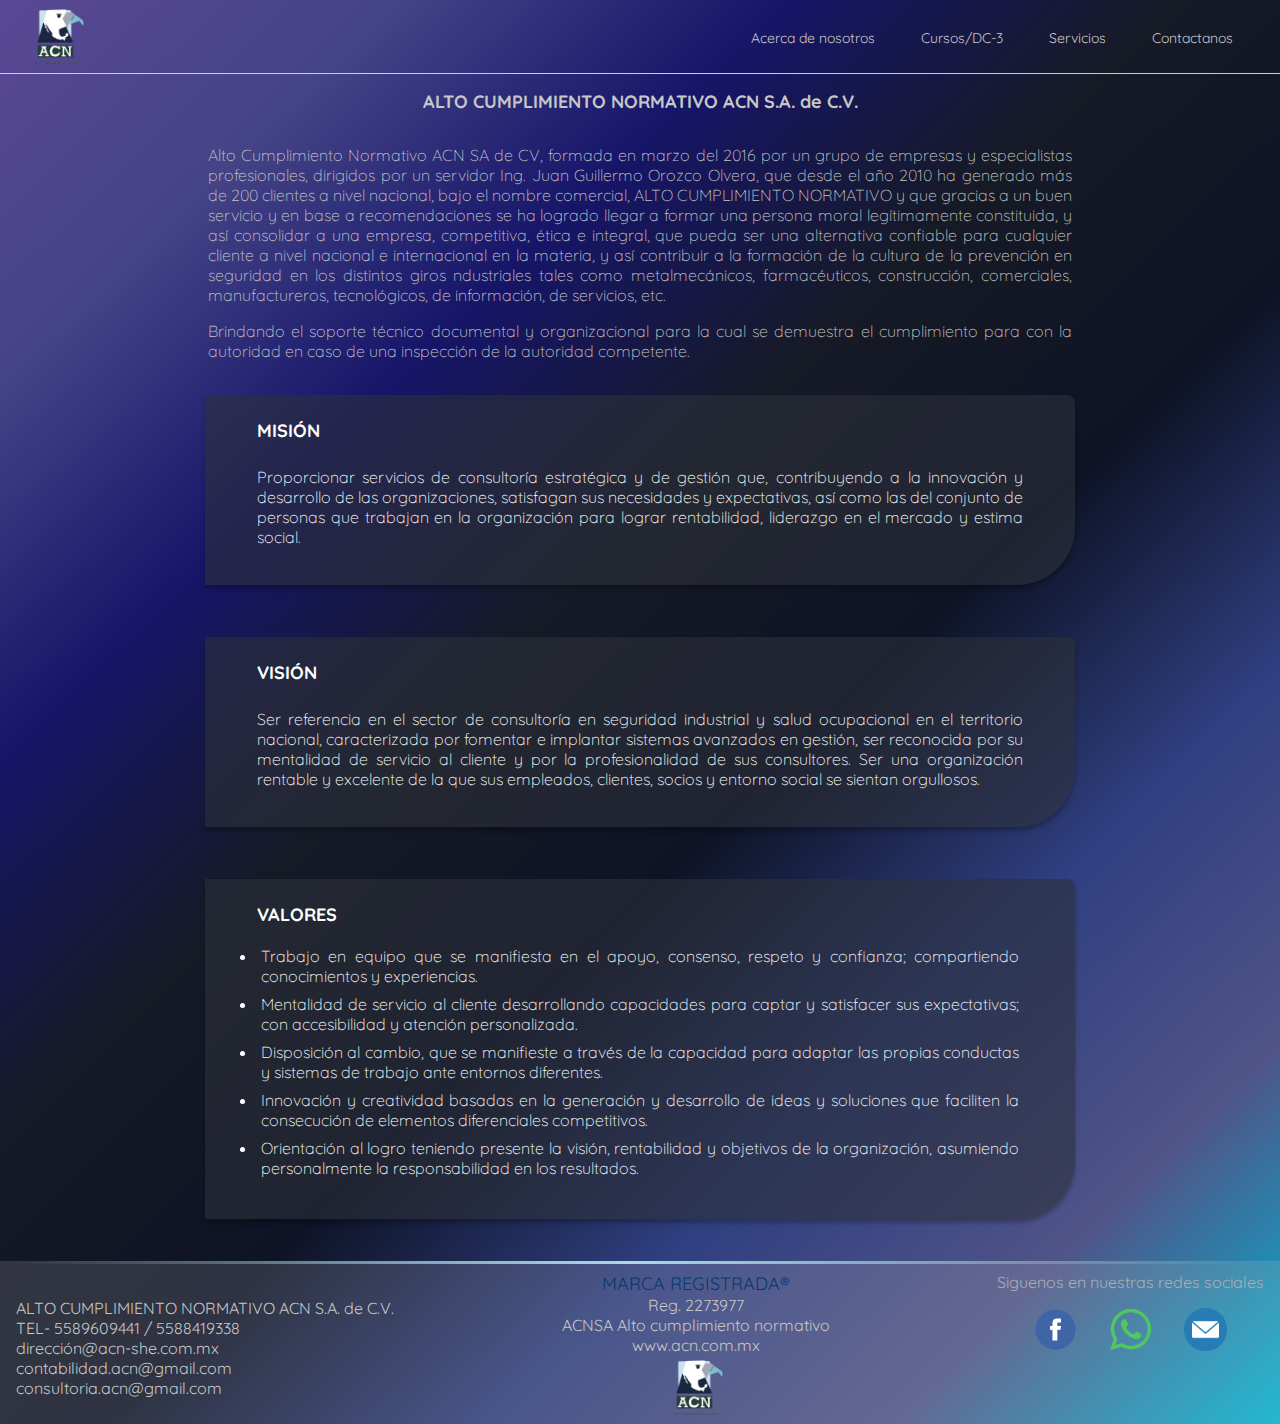
<file: html/acerca_de_nosotros.html>
<!DOCTYPE html>
<html lang="es">
<head>
   <meta charset="UTF-8">
  <meta http-equiv="X-UA-Compatible" content="IE=edge">
  <meta name="viewport" content="width=device-width, initial-scale=1.0">
  <link rel="stylesheet" href="../css/acerca_de_nosotros.css">
  <link rel="preconnect" href="https://fonts.googleapis.com">
  <link rel="preconnect" href="https://fonts.gstatic.com" crossorigin>
  <link href="https://fonts.googleapis.com/css2?family=Quicksand:wght@300;500;700&display=swap" rel="stylesheet">
  <script src="../js/jquery-3.6.0.js"></script>
  <script src="../js/jquery.flexslider.js"></script>
  <script src="../js/main.js"></script>
    <title>Acerca de nosotros</title>
</head>
<body>
    <header>
      <nav>
        <div class="menu-btn">
          <img src="../Iconos/menublanco.png" alt="Menu">
        </div> 
                <a href="./index.html"><img src="../fotos/logoVectorizadoByM3.png" alt="Logo" 
                class="logo"></a>
              <ul class="menu">
                  <li><a href="./acerca_de_nosotros.html" class="menu-i">Acerca de nosotros</a>
                  </li>
                  <li><a href="./cursos.html" class="menu-i">Cursos/DC-3</a>
                  </li>
                  <li><a href="./servicios.html" class="menu-i">Servicios</a>
                  </li>
                  <li><a href="https://wa.me/55305580375" class="menu-i">Contactanos</a>
                  </li>
              </ul>
          <a href="https://wa.me/55305580375"  class="mensaje"><img src="../Iconos/mensaje.png" alt="mensaje"
         ></a>
      </nav>
    </header>

    <section class="main-container">
        <div class="titulo">
            <p>ALTO CUMPLIMIENTO NORMATIVO ACN S.A. de C.V.</p>
        </div>
        <div class="div-parrafo">
            <p>Alto Cumplimiento Normativo ACN SA de CV, formada en marzo del 2016 por un grupo de empresas 
                y especialistas profesionales, dirigidos por un servidor Ing. Juan Guillermo Orozco Olvera, 
                que desde el año 2010 ha generado más de 200 clientes a nivel nacional, bajo el nombre
                comercial, ALTO CUMPLIMIENTO NORMATIVO y que gracias a un buen servicio y en base a 
                recomendaciones se ha logrado llegar a formar una persona moral legítimamente constituida, 
                y así consolidar a una empresa, competitiva, ética e integral, que pueda ser una alternativa 
                confiable para cualquier cliente a nivel nacional e internacional en la materia, y así 
                contribuir a la formación de la cultura de la prevención en seguridad en los distintos giros 
                ndustriales tales como metalmecánicos, farmacéuticos, construcción, comerciales, 
                manufactureros, tecnológicos, de información, de servicios, etc.</p>
            <p> 
                Brindando el soporte técnico documental y organizacional para la cual se demuestra 
                el cumplimiento para con la autoridad en caso de una inspección de la autoridad competente.
            </p>   
        </div>
    </section>

    <article class="cards-main-container">
        <div class="cards-conteiner">
            <div class="cards">
              <p>MISIÓN</p>
              <p>
                Proporcionar servicios de consultoría estratégica y de gestión que, contribuyendo a 
                la innovación y desarrollo de las organizaciones, satisfagan sus necesidades y expectativas, 
                así como las del conjunto de personas que trabajan en la organización para lograr 
                rentabilidad, liderazgo en el mercado y estima social.
              </p>
            </div>
        </div>
        <div class="cards-conteiner">
            <div class="cards">
              <p>VISIÓN</p>
              <p>
                Ser referencia en el sector de consultoría en seguridad industrial y salud ocupacional 
                en el territorio nacional, caracterizada por fomentar e implantar sistemas avanzados en 
                gestión, ser reconocida por su mentalidad de servicio al cliente y por la profesionalidad 
                de sus consultores.
                Ser una organización rentable y excelente de la que sus empleados, clientes, socios y 
                entorno social se sientan orgullosos.
              </p>
            </div>
        </div>
        <div class="cards-conteiner">
            <div class="cards">
              <p>VALORES</p>
              <ul>
                    <li>Trabajo en equipo que se manifiesta en el apoyo, consenso, respeto y confianza; 
                      compartiendo conocimientos y experiencias.
                    </li>
                    <li>Mentalidad de servicio al cliente desarrollando capacidades para captar y satisfacer 
                      sus expectativas; con accesibilidad y atención personalizada.
                    </li>
                    <li>Disposición al cambio, que se manifieste a través de la capacidad 
                      para adaptar las propias conductas y sistemas de trabajo ante entornos diferentes.
                    </li>
                    <li>Innovación y creatividad basadas en la generación y desarrollo de ideas y soluciones 
                        que faciliten la consecución de elementos diferenciales competitivos.
                    </li>
                    <li>
                        Orientación al logro teniendo presente la visión, rentabilidad y objetivos de 
                        la organización, asumiendo personalmente la responsabilidad en los resultados.
                    </li>  
              </ul>
            </div>
        </div>
      </article>
      
      <footer class="footer-container">
        <div class="footer-info">
          <p>ALTO CUMPLIMIENTO NORMATIVO ACN S.A. de C.V. </p>
          <p>TEL- 5589609441 / 5588419338</p>
          <p>dirección@acn-she.com.mx</p> 
          <p>contabilidad.acn@gmail.com</p>
          <p>consultoria.acn@gmail.com</p>
         
        </div>
        <div class="footer-marca">
          <p class="marca">MARCA REGISTRADA®</p>
          <p>Reg. 2273977</p>
          <p>ACNSA Alto cumplimiento normativo</p>  
          <p>www.acn.com.mx</p>  
  
          <img src="../fotos/logoVectorizadoByM3.png" alt="">
        </div>
        <div class="footer-redes">
          <p>Siguenos en nuestras redes sociales</p>
          <div class="imagenes">
            <div class="image1">  
              <a href="https://www.facebook.com/altocumplimientonormativo/">
                <img  src="../Iconos/icono-facebook.png" alt="Facebook"></a>
            </div>
            <div class="image2">
            <a href="https://wa.me/55305580375"><img src="../fotos/whatsapp.png" alt="whatsapp"></a>
            </div>
            <div class="image3">
            <a href="https://www.google.com/gmail/"><img src="../Iconos/icono-correo.png" alt="Correo"></a>
            </div>
          </div>
        </div>
      </footer>
      <script src="../js/menu.js" defer></script>
</body>
</html>
</file>
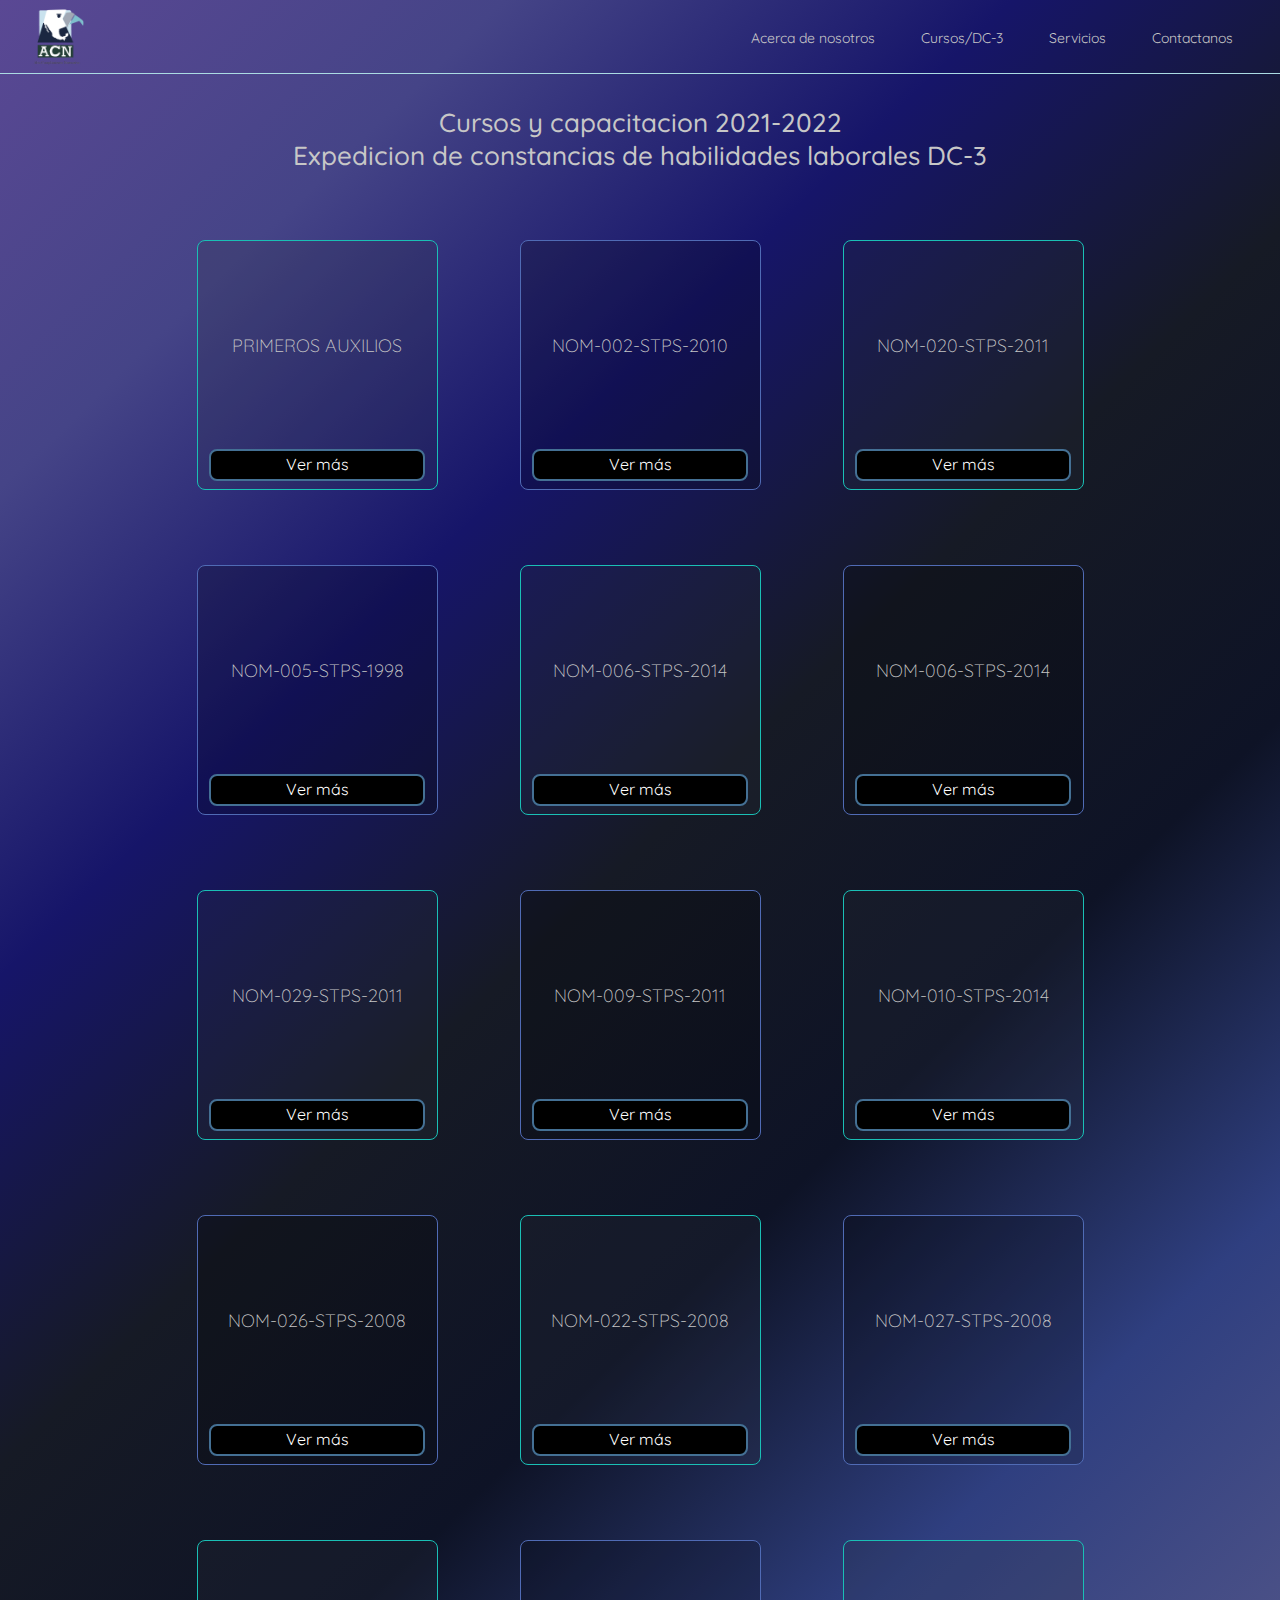
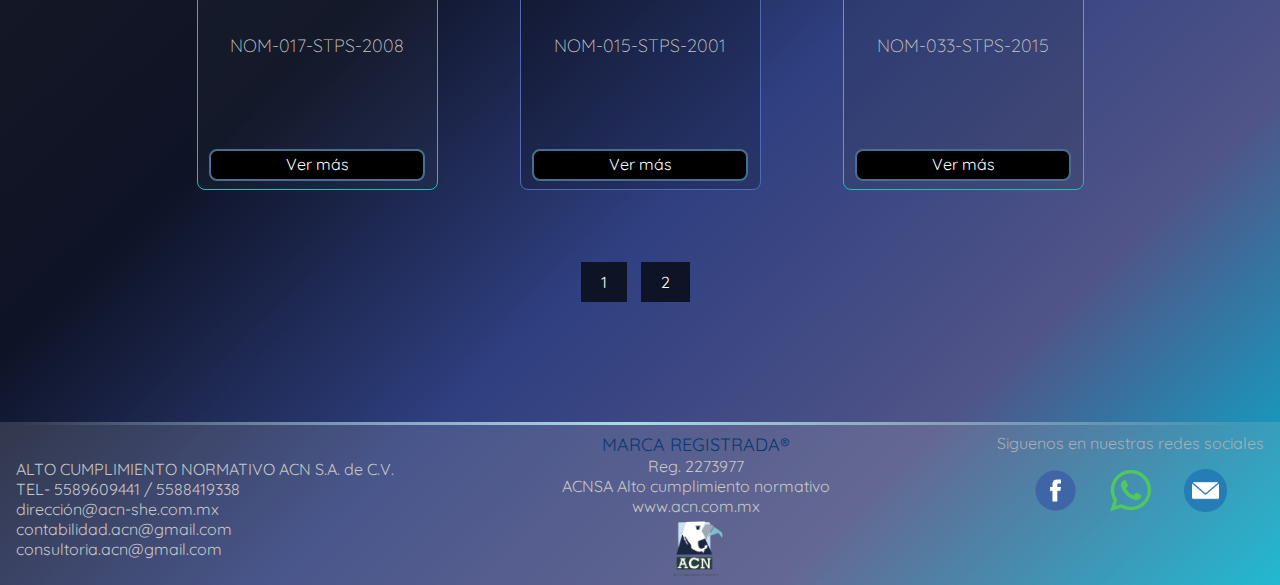
<file: html/cursos.html>
<!DOCTYPE html>
<html lang="es">
<head>
  <meta charset="UTF-8">
  <meta http-equiv="X-UA-Compatible" content="IE=edge">
  <meta name="viewport" content="width=device-width, initial-scale=1.0">
  <link rel="stylesheet" href="../css/cursos.css">
  <link rel="preconnect" href="https://fonts.googleapis.com">
  <link rel="preconnect" href="https://fonts.gstatic.com" crossorigin>
  <link href="https://fonts.googleapis.com/css2?family=Quicksand:wght@300;500;700&display=swap" rel="stylesheet">
  <script src="../js/jquery-3.6.0.js"></script>
  <script src="../js/jquery.flexslider.js"></script>
  <script src="../js/main.js"></script>
    <title>Cursos/DC-3</title>
</head>
<body>
    <header id="back1">
        <nav>
            <div class="menu-btn">
              <img src="../Iconos/menublanco.png" alt="Menu">
            </div> 
                    <a href="./index.html"><img src="../fotos/logoVectorizadoByM3.png" alt="Logo" 
                    class="logo"></a>
                  <ul class="menu">
                      <li><a href="./acerca_de_nosotros.html" class="menu-i">Acerca de nosotros</a>
                      </li>
                      <li><a href="./cursos.html" class="menu-i">Cursos/DC-3</a>
                      </li>
                      <li><a href="./servicios.html" class="menu-i">Servicios</a>
                      </li>
                      <li><a href="https://wa.me/55305580375" class="menu-i">Contactanos</a>
                      </li>
                  </ul>
              <a href="https://wa.me/55305580375"  class="mensaje"><img src="../Iconos/mensaje.png" alt="mensaje"
             ></a>
          </nav>
    </header>

    <section class="main-container">
        <div class="titulo">
            <p>Cursos y capacitacion 2021-2022</p>
            <p>Expedicion de constancias de habilidades laborales DC-3</p></p>
        </div>
    </section>

    <article class="cards-main-container">
        <div class="cards-conteiner">          
            <div class="cards">
                <div class="titulo-curso">
                <p>PRIMEROS AUXILIOS</p>
                </div>
                <div  class="button-container">
                <a href="#modal1" class="boton-primario">Ver más</a>
                </div>
            </div>

            <div class="cards">
                <div class="titulo-curso">
                <p>NOM-002-STPS-2010</p>
                </div>
                <div  class="button-container">
                <a href="#modal2" class="boton-primario">Ver más</a>
                </div>
            </div>

            <div class="cards">
                <div class="titulo-curso">
                <p>NOM-020-STPS-2011</p>
                </div>
                <div  class="button-container">
                <a href="#modal3" class="boton-primario">Ver más</a>
                </div>
            </div>

            <div class="cards">
                <div class="titulo-curso">
                <p>NOM-005-STPS-1998</p>
                </div>
                <div  class="button-container">
                <a href="#modal4" class="boton-primario">Ver más</a>
                </div>
            </div>

            <div class="cards">
                <div class="titulo-curso">
                <p>NOM-006-STPS-2014</p>
                </div>
                <div  class="button-container">
                <a href="#modal5" class="boton-primario">Ver más</a>
                </div>
            </div>

            <div class="cards">
                <div class="titulo-curso">
                <p>NOM-006-STPS-2014</p>
                </div>
                <div  class="button-container">
                <a href="#modal6" class="boton-primario">Ver más</a>
                </div>
            </div>

            <div class="cards">
                <div class="titulo-curso">
                <p>NOM-029-STPS-2011</p>
                </div>
                <div  class="button-container">
                <a href="#modal7" class="boton-primario">Ver más</a>
                </div>
            </div>

            <div class="cards">
                <div class="titulo-curso">
                <p>NOM-009-STPS-2011</p>
                </div>
                <div  class="button-container">
                <a href="#modal8" class="boton-primario">Ver más</a>
                </div>
            </div>

            <div class="cards">
                <div class="titulo-curso">
                <p>NOM-010-STPS-2014</p>
                </div>
                <div  class="button-container">
                <a href="#modal9" class="boton-primario">Ver más</a>
                </div>
            </div>

            <div class="cards">
                <div class="titulo-curso">
                <p>NOM-026-STPS-2008</p>
                </div>
                <div  class="button-container">
                <a href="#modal10" class="boton-primario">Ver más</a>
                </div>
            </div>

            <div class="cards">
                <div class="titulo-curso">
                <p>NOM-022-STPS-2008</p>
                </div>
                <div  class="button-container">
                <a href="#modal11" class="boton-primario">Ver más</a>
                </div>
            </div>

            <div class="cards">
                <div class="titulo-curso">
                <p>NOM-027-STPS-2008</p>
                </div>
                <div  class="button-container">
                <a href="#modal12" class="boton-primario">Ver más</a>
                </div>
            </div>

            <div class="cards">
                <div class="titulo-curso">
                <p>NOM-017-STPS-2008</p>
                </div>
                <div  class="button-container">
                <a href="#modal13" class="boton-primario">Ver más</a>
                </div>
            </div>

            <div class="cards">
                <div class="titulo-curso">
                <p>NOM-015-STPS-2001</p>
                </div>
                <div  class="button-container">
                <a href="#modal14" class="boton-primario">Ver más</a>
                </div>
            </div>

            <div class="cards">
                <div class="titulo-curso">
                <p>NOM-033-STPS-2015</p>
                </div>
                <div  class="button-container">
                <a href="#modal15" class="boton-primario">Ver más</a>
                </div>
            </div>

    </article>

    <section id="modal1" class="modal"> 
        <div class="modal_container">
            <h1 class="titulo-modal">PRIMEROS AUXILIOS</h1>
            <p class="parrafo">Curso de capacitación teórico prácticas, el personal aprenderá a tomar signos vitales, hacer evaluación de lesionados, hemorragias, heridas, esguinces, fracturas, luxaciones, quemaduras, así como el tipo de acciones y vendajes a utilizar en cada caso, se realizan ejercicios con maniquí de RCP.</p>
            <a href="#header" class="modal_close">¡Entendido!</a>
        </div>
    </section>

    <section id="modal2" class="modal"> 
        <div class="modal_container">
            <h1 class="titulo-modal">NOM-002-STPS-2010</h1>
            <p class="parrafo">Condiciones de seguridad - Prevención y protección contra incendios en los centros de trabajo. USO Y MANEJO DE EXTINTORES E HIDRANTES, EQUIPO DE BOMBERO ETC.)</p>
            <a href="#header" class="modal_close">¡Entendido!</a>
        </div>
    </section>

    <section id="modal3" class="modal"> 
        <div class="modal_container">
            <h1 class="titulo-modal">NOM-020-STPS-2011</h1>
            <p class="parrafo">Recipientes sujetos a presión, recipientes criogénicos y generadores de vapor o calderas.</p>
            <a href="#header" class="modal_close">¡Entendido!</a>
        </div>
    </section>

    <section id="modal4" class="modal"> 
        <div class="modal_container">
            <h1 class="titulo-modal">NOM-005-STPS-1998</h1>
            <p class="parrafo">Condiciones de Seguridad en el centro de trabajo para el manejo, transporte y almacenamiento de sustancias químicas peligrosas.</p>
            <a href="#header" class="modal_close">¡Entendido!</a>
        </div>
    </section>

    <section id="modal5" class="modal"> 
        <div class="modal_container">
            <h1 class="titulo-modal">NOM-006-STPS-2014</h1>
            <p class="parrafo">Condiciones de seguridad en manejo y almacenamiento de materiales. </p>
            <p>MANEJO MANUAL DE CARGAS</p>
            <a href="#header" class="modal_close">¡Entendido!</a>
        </div>
    </section>

    <section id="modal6" class="modal"> 
        <div class="modal_container">
            <h1 class="titulo-modal">NOM-006-STPS-2014</h1>
            <p class="parrafo">Condiciones de seguridad en el almacenamiento de materiales CONDICIONES DE SEGURIDAD EN EL MANEJO DE MONTACARGAS.</p>
            <a href="#header" class="modal_close">¡Entendido!</a>
        </div>
    </section>

    <section id="modal7" class="modal"> 
        <div class="modal_container">
            <h1 class="titulo-modal">NOM-029-STPS-2011</h1>
            <p class="parrafo">Mantenimiento de las instalaciones Eléctricas del centro de trabajo. </p>
            <a href="#header" class="modal_close">¡Entendido!</a>
        </div>
    </section>

    <section id="modal8" class="modal"> 
        <div class="modal_container">
            <h1 class="titulo-modal">NOM-009-STPS-2011</h1>
            <p class="parrafo">Condiciones de seguridad para trabajos en alturas.</p>
            <a href="#header" class="modal_close">¡Entendido!</a>
        </div>
    </section>

    <section id="modal9" class="modal"> 
        <div class="modal_container">
            <h1 class="titulo-modal">NOM-010-STPS-2014</h1>
            <p class="parrafo">Agentes químicos contaminantes del ambiente laboral, RECONOCIMIENTO EVALUACION Y CONTROL</p>
            <a href="#header" class="modal_close">¡Entendido!</a>
        </div>
    </section>

    <section id="modal10" class="modal"> 
        <div class="modal_container">
            <h1 class="titulo-modal">NOM-026-STPS-2008</h1>
            <p class="parrafo">Colores y Señales de Seguridad e Higiene, e Identificación de Riesgos por Fluidos Conducidos en Tuberías.</p>
            <a href="#header" class="modal_close">¡Entendido!</a>
        </div>
    </section>

    <section id="modal11" class="modal"> 
        <div class="modal_container">
            <h1 class="titulo-modal">NOM-022-STPS-2008</h1>
            <p class="parrafo">Electricidad estática – Condiciones de seguridad.</p>
            <a href="#header" class="modal_close">¡Entendido!</a>
        </div>
    </section>

    <section id="modal12" class="modal"> 
        <div class="modal_container">
            <h1 class="titulo-modal">NOM-027-STPS-2008</h1>
            <p class="parrafo">Condiciones de Seguridad en Trabajos de Corte y Soldadura.</p>
            <a href="#header" class="modal_close">¡Entendido!</a>
        </div>
    </section>

    <section id="modal13" class="modal"> 
        <div class="modal_container">
            <h1 class="titulo-modal">NOM-017-STPS-2008</h1>
            <p class="parrafo">Equipo de protección personal - Selección, uso y manejo en los centros de trabajo.</p>
            <a href="#header" class="modal_close">¡Entendido!</a>
        </div>
    </section>

    <section id="modal14" class="modal"> 
        <div class="modal_container">
            <h1 class="titulo-modal">NOM-015-STPS-2001</h1>
            <p class="parrafo">Condiciones térmicas elevadas o abatidas - Condiciones de seguridad e higiene.</p>
            <a href="#header" class="modal_close">¡Entendido!</a>
        </div>
    </section>

    <section id="modal15" class="modal"> 
        <div class="modal_container">
            <h1 class="titulo-modal">NOM-033-STPS-2015</h1>
            <p class="parrafo">Condiciones de seguridad – Espacios Confinados.</p>
            <a href="#header" class="modal_close">¡Entendido!</a>
        </div>
    </section>
    <section class="paginas">
        <ul>
            <li><a href="./cursos.html">1</a></li>
            <li><a href="./cursospag2.html">2</a></li>
        </ul>
    </section>

    <footer class="footer-container">
        <div class="footer-info">
          <p>ALTO CUMPLIMIENTO NORMATIVO ACN S.A. de C.V. </p>
          <p>TEL- 5589609441 / 5588419338</p>
          <p>dirección@acn-she.com.mx</p> 
          <p>contabilidad.acn@gmail.com</p>
          <p>consultoria.acn@gmail.com</p>
         
        </div>
        <div class="footer-marca">
          <p class="marca">MARCA REGISTRADA®</p>
          <p>Reg. 2273977</p>
          <p>ACNSA Alto cumplimiento normativo</p>  
          <p>www.acn.com.mx</p>  
  
          <img src="../fotos/logoVectorizadoByM3.png" alt="">
        </div>
        <div class="footer-redes">
            <p>Siguenos en nuestras redes sociales</p>
            <div class="imagenes">
              <div class="image1">  
                <a href="https://www.facebook.com/altocumplimientonormativo/">
                  <img  src="../Iconos/icono-facebook.png" alt="Facebook"></a>
              </div>
              <div class="image2">
              <a href="https://wa.me/55305580375"><img src="../fotos/whatsapp.png" alt="whatsapp"></a>
              </div>
              <div class="image3">
              <a href="https://www.google.com/gmail/"><img src="../Iconos/icono-correo.png" alt="Correo"></a>
              </div>
            </div>
          </div>
      </footer>
      <script src="../js/menu.js" defer></script>
</body>
</html>
</file>
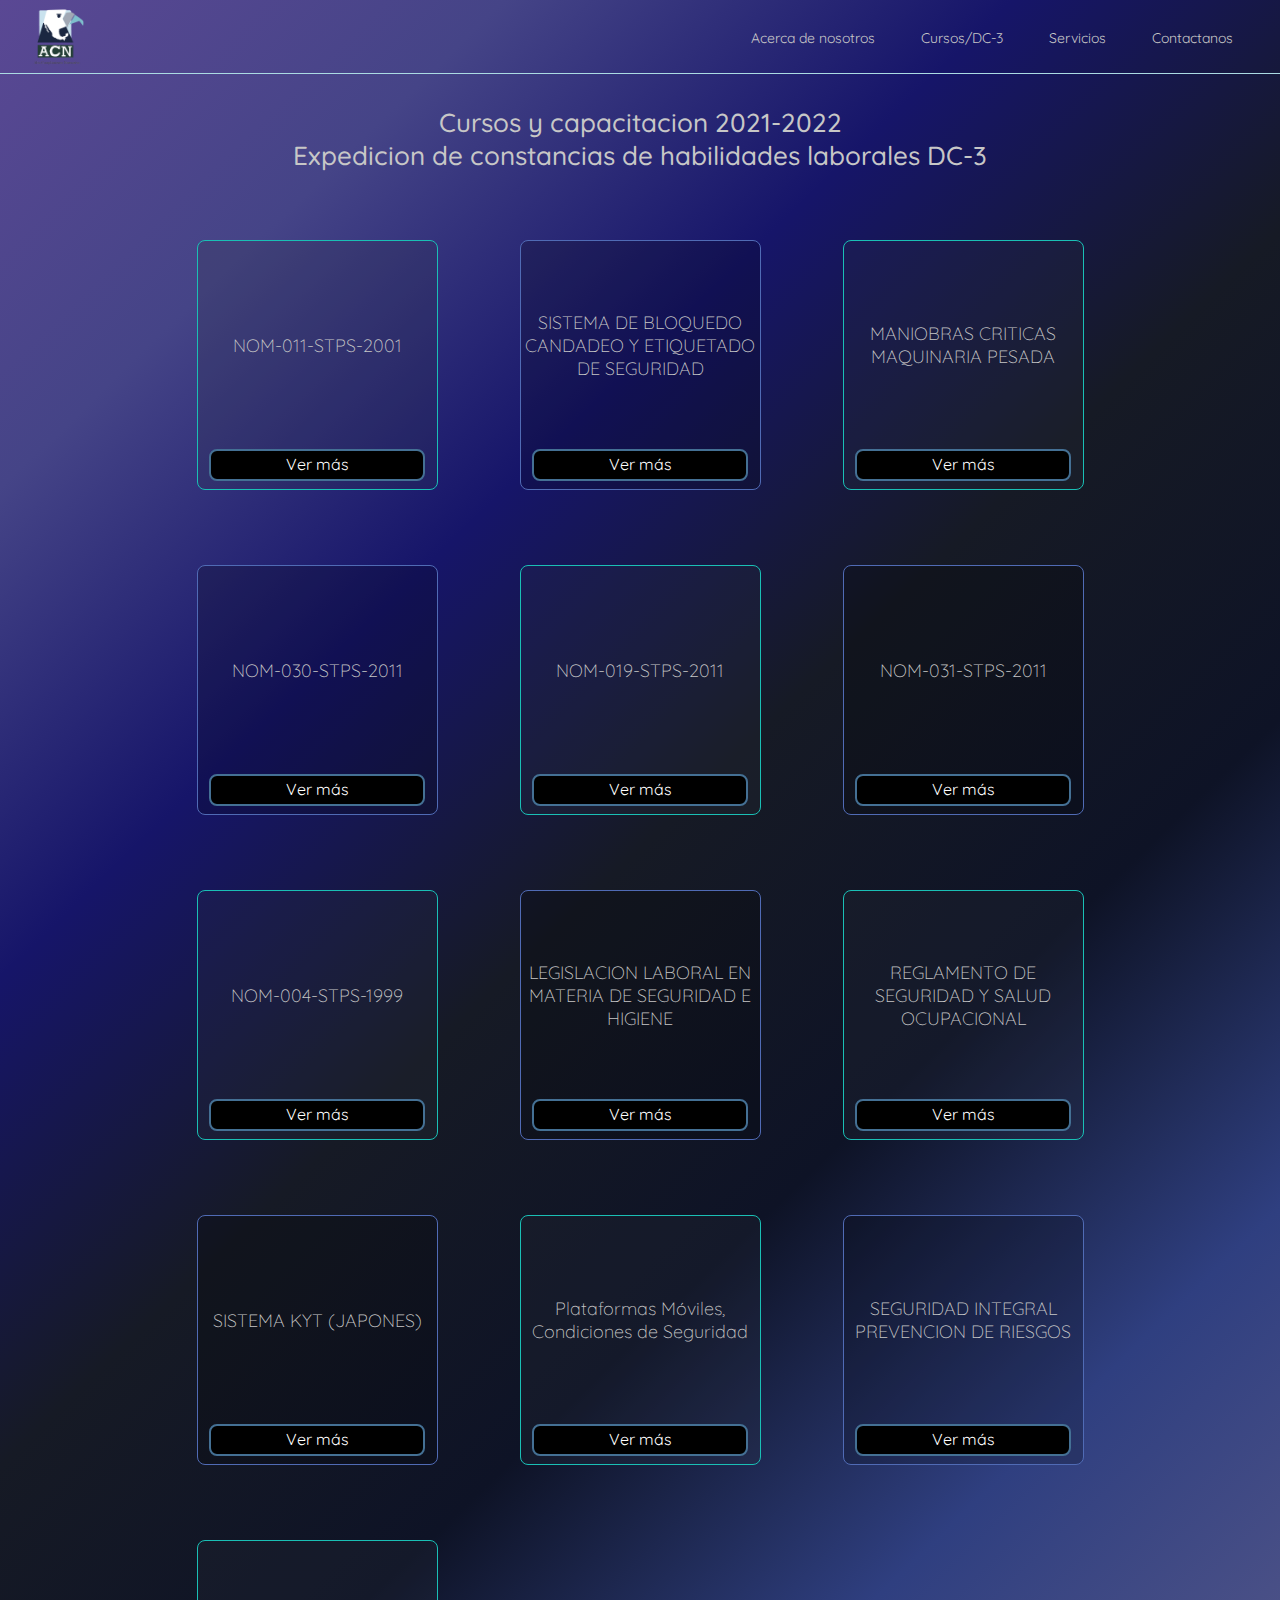
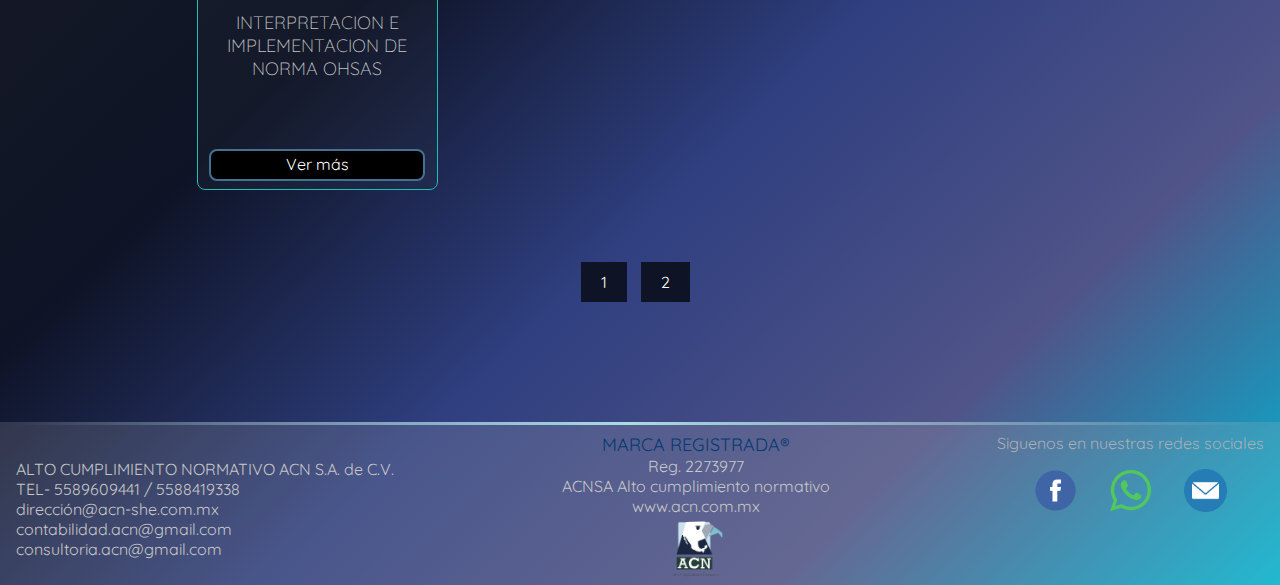
<file: html/cursospag2.html>
<!DOCTYPE html>
<html lang="en">
<head>
      <meta charset="UTF-8">
  <meta http-equiv="X-UA-Compatible" content="IE=edge">
  <meta name="viewport" content="width=device-width, initial-scale=1.0">
  <link rel="stylesheet" href="../css/cursos.css">
  <link rel="preconnect" href="https://fonts.googleapis.com">
  <link rel="preconnect" href="https://fonts.gstatic.com" crossorigin>
  <link href="https://fonts.googleapis.com/css2?family=Quicksand:wght@300;500;700&display=swap" rel="stylesheet">
  <script src="../js/jquery-3.6.0.js"></script>
  <script src="../js/jquery.flexslider.js"></script>
  <script src="../js/main.js"></script>
    <title>Cursos/DC-3</title>
</head>
<body>
    <header id="back1">
        <nav>
            <div class="menu-btn">
              <img src="../Iconos/menublanco.png" alt="Menu">
            </div> 
                    <a href="./index.html"><img src="../fotos/logoVectorizadoByM3.png" alt="Logo" 
                    class="logo"></a>
                  <ul class="menu">
                      <li><a href="./acerca_de_nosotros.html" class="menu-i">Acerca de nosotros</a>
                      </li>
                      <li><a href="./cursos.html" class="menu-i">Cursos/DC-3</a>
                      </li>
                      <li><a href="./servicios.html" class="menu-i">Servicios</a>
                      </li>
                      <li><a href="https://wa.me/55305580375" class="menu-i">Contactanos</a>
                      </li>
                  </ul>
              <a href="https://wa.me/55305580375"  class="mensaje"><img src="../Iconos/mensaje.png" alt="mensaje"
             ></a>
          </nav>
    </header>

    <section class="main-container">
        <div class="titulo">
            <p>Cursos y capacitacion 2021-2022</p>
            <p>Expedicion de constancias de habilidades laborales DC-3</p></p>
        </div>
    </section>

    <article class="cards-main-container">
        <div class="cards-conteiner">
            <div class="cards">
                <div class="titulo-curso">
                <p>NOM-011-STPS-2001</p>
                </div>
                <div  class="button-container">
                <a href="#modal16" class="boton-primario">Ver más</a>
                </div>
            </div>

            <div class="cards">
                <div class="titulo-curso">
                <p>SISTEMA DE BLOQUEDO CANDADEO Y ETIQUETADO DE SEGURIDAD</p>
                </div>
                <div  class="button-container">
                <a href="#modal17" class="boton-primario">Ver más</a>
                </div>
            </div>

            <div class="cards">
                <div class="titulo-curso">
                <p>MANIOBRAS CRITICAS MAQUINARIA PESADA</p>
                </div>
                <div  class="button-container">
                <a href="#modal18" class="boton-primario">Ver más</a>
                </div>
            </div>

            <div class="cards">
                <div class="titulo-curso">
                <p>NOM-030-STPS-2011</p>
                </div>
                <div  class="button-container">
                <a href="#modal19" class="boton-primario">Ver más</a>
                </div>
            </div>

            <div class="cards">
                <div class="titulo-curso">
                <p>NOM-019-STPS-2011</p>
                </div>
                <div  class="button-container">
                <a href="#modal20" class="boton-primario">Ver más</a>
                </div>
            </div>

            <div class="cards">
                <div class="titulo-curso">
                <p>NOM-031-STPS-2011</p>
                </div>
                <div  class="button-container">
                <a href="#modal21" class="boton-primario">Ver más</a>
                </div>
            </div>

            <div class="cards">
                <div class="titulo-curso">
                <p>NOM-004-STPS-1999</p>
                </div>
                <div  class="button-container">
                <a href="#modal22" class="boton-primario">Ver más</a>
                </div>
            </div>

            <div class="cards">
                <div class="titulo-curso">
                <p>LEGISLACION LABORAL EN MATERIA DE SEGURIDAD E HIGIENE</p>
                </div>
                <div  class="button-container">
                <a href="#modal23" class="boton-primario">Ver más</a>
                </div>
            </div>

            <div class="cards">
                <div class="titulo-curso">
                <p>REGLAMENTO DE SEGURIDAD Y SALUD OCUPACIONAL</p>
                </div>
                <div  class="button-container">
                <a href="#modal24" class="boton-primario">Ver más</a>
                </div>
            </div>

            <div class="cards">
                <div class="titulo-curso">
                <p>SISTEMA KYT (JAPONES)</p>
                </div>
                <div  class="button-container">
                <a href="#modal25" class="boton-primario">Ver más</a>
                </div>
            </div>

            <div class="cards">
                <div class="titulo-curso">
                <p>Plataformas Móviles, Condiciones de Seguridad</p>
                </div>
                <div  class="button-container">
                <a href="#modal26" class="boton-primario">Ver más</a>
                </div>
            </div>

            <div class="cards">
                <div class="titulo-curso">
                <p>SEGURIDAD INTEGRAL PREVENCION DE RIESGOS</p>
                </div>
                <div  class="button-container">
                <a href="#modal27" class="boton-primario">Ver más</a>
                </div>
            </div>

            <div class="cards">
                <div class="titulo-curso">
                <p>INTERPRETACION E IMPLEMENTACION DE NORMA OHSAS</p>
                </div>
                <div  class="button-container">
                <a href="#modal28" class="boton-primario">Ver más</a>
                </div>
            </div>

    </article>
    
    <section id="modal16" class="modal"> 
        <div class="modal_container">
            <h1 class="titulo-modal">NOM-011-STPS-2001</h1>
            <p class="parrafo">Condiciones de seguridad e higiene en los centros de trabajo donde se genere ruido.</p>
            <a href="#header" class="modal_close">¡Entendido!</a>
        </div>
    </section>

    <section id="modal17" class="modal"> 
        <div class="modal_container">
            <h1 class="titulo-modal">SISTEMA DE BLOQUEDO CANDADEO Y ETIQUETADO DE SEGURIDAD</h1>
            <p class="parrafo">(LO-TO) LOG OUT- TAG OUT.
            </p>
            <a href="#header" class="modal_close">¡Entendido!</a>
        </div>
    </section>

    <section id="modal18" class="modal"> 
        <div class="modal_container">
            <h1 class="titulo-modal">MANIOBRAS CRITICAS MAQUINARIA PESADA</h1>
            <p class="parrafo">(Especifica por equipo - RETROEXCAVADORA-GRUAS- CARGADOR FRONTAL-MOTOCONFORMADORA-TRACK DRILL-POT CARRIER VIBROCOMPACTADOR, (El curso se desarrolla en base al tipo de maquinaria específica del cliente, se elabora un temario y procedimientos de seguridad para la práctica.)</p>
            <a href="#header" class="modal_close">¡Entendido!</a>
        </div>
    </section>

    <section id="modal19" class="modal"> 
        <div class="modal_container">
            <h1 class="titulo-modal">NOM-030-STPS-2011</h1>
            <p class="parrafo">Construcción - Servicios preventivos de seguridad y salud en el trabajo, funciones y actividades</p>
            <a href="#header" class="modal_close">¡Entendido!</a>
        </div>
    </section>

    <section id="modal20" class="modal"> 
        <div class="modal_container">
            <h1 class="titulo-modal">NOM-019-STPS-2011</h1>
            <p class="parrafo">Constitución, integración, organización y funcionamiento de las comisiones de seguridad e higiene.</p>
            <a href="#header" class="modal_close">¡Entendido!</a>
        </div>
    </section>

    <section id="modal21" class="modal"> 
        <div class="modal_container">
            <h1 class="titulo-modal">NOM-031-STPS-2011</h1>
            <p class="parrafo">Construcción - Condiciones de seguridad y salud en el trabajo.</p>
            <a href="#header" class="modal_close">¡Entendido!</a>
        </div>
    </section>

    <section id="modal22" class="modal"> 
        <div class="modal_container">
            <h1 class="titulo-modal">NOM-004-STPS-1999</h1>
            <p class="parrafo">Sistemas de protección y dispositivos de seguridad de la maquinaria y equipo que se utilice en los centros de trabajo.</p>
            <a href="#header" class="modal_close">¡Entendido!</a>
        </div>
    </section>

    <section id="modal23" class="modal"> 
        <div class="modal_container">
            <h1 class="titulo-modal">LEGISLACION LABORAL EN MATERIA DE SEGURIDAD E HIGIENE</h1>
            <p class="parrafo">CONDICIONES GENERALES DE TRABAJO, DE SEGURIDAD Y SALUD EN EL TRABAJO Y CAPACITACION
            </p>
            <a href="#header" class="modal_close">¡Entendido!</a>
        </div>
    </section>

    <section id="modal24" class="modal"> 
        <div class="modal_container">
            <h1 class="titulo-modal">REGLAMENTO DE SEGURIDAD Y SALUD OCUPACIONAL</h1>
            <p class="parrafo">ACTUALIZADO- NUEVO ESQUEMA DE SANCIONES POR INCUMPLIMIENTO)</p>
            <a href="#header" class="modal_close">¡Entendido!</a>
        </div>
    </section>

    <section id="modal25" class="modal"> 
        <div class="modal_container">
            <h1 class="titulo-modal">SISTEMA KYT (JAPONES)</h1>
            <p class="parrafo">PREDICCION DE RIESGOS LABORALES" CAMPAÑA CERO ACCIDENTES JAPONES
            </p>
            <a href="#header" class="modal_close">¡Entendido!</a>
        </div>
    </section>

    <section id="modal26" class="modal"> 
        <div class="modal_container">
            <h1 class="titulo-modal">Plataformas Móviles</h1>
            <p class="parrafo">Condiciones de Seguridad en trabajos con (articuladas, tijera, telescópica)
            </p>
            <a href="#header" class="modal_close">¡Entendido!</a>
        </div>
    </section>

    <section id="modal27" class="modal"> 
        <div class="modal_container">
            <h1 class="titulo-modal">SEGURIDAD INTEGRAL PREVENCION DE RIESGOS</h1>
            <p class="parrafo">SEGURIDAD INTEGRAL PREVENCION DE RIESGOS</p>
            <a href="#header" class="modal_close">¡Entendido!</a>
        </div>
    </section>

    <section id="modal28" class="modal"> 
        <div class="modal_container">
            <h1 class="titulo-modal">INTERPRETACION E IMPLEMENTACION DE NORMA OHSAS</h1>
            <p class="parrafo">INTERPRETACION E IMPLEMENTACION DE NORMA OHSAS 18001-2007 AUDITORES INTERNOS OHSAS 18001-2007.
            </p>
            <a href="#header" class="modal_close">¡Entendido!</a>
        </div>
    </section>

    <section class="paginas">
        <ul>
            <li><a href="./cursos.html">1</a></li>
            <li><a href="./cursospag2.html">2</a></li>
        </ul>
    </section>

    <footer class="footer-container">
        <div class="footer-info">
          <p>ALTO CUMPLIMIENTO NORMATIVO ACN S.A. de C.V. </p>
          <p>TEL- 5589609441 / 5588419338</p>
          <p>dirección@acn-she.com.mx</p> 
          <p>contabilidad.acn@gmail.com</p>
          <p>consultoria.acn@gmail.com</p>
         
        </div>
        <div class="footer-marca">
          <p class="marca">MARCA REGISTRADA®</p>
          <p>Reg. 2273977</p>
          <p>ACNSA Alto cumplimiento normativo</p>  
          <p>www.acn.com.mx</p>  
  
          <img src="../fotos/logoVectorizadoByM3.png" alt="">
        </div>
        <div class="footer-redes">
            <p>Siguenos en nuestras redes sociales</p>
            <div class="imagenes">
              <div class="image1">  
                <a href="https://www.facebook.com/altocumplimientonormativo/">
                  <img  src="../Iconos/icono-facebook.png" alt="Facebook"></a>
              </div>
              <div class="image2">
              <a href="https://wa.me/55305580375"><img src="../fotos/whatsapp.png" alt="whatsapp"></a>
              </div>
              <div class="image3">
              <a href="https://www.google.com/gmail/"><img src="../Iconos/icono-correo.png" alt="Correo"></a>
              </div>
            </div>
          </div>
      </footer>
      <script src="../js/menu.js" defer></script>
</body>
</html>
</file>
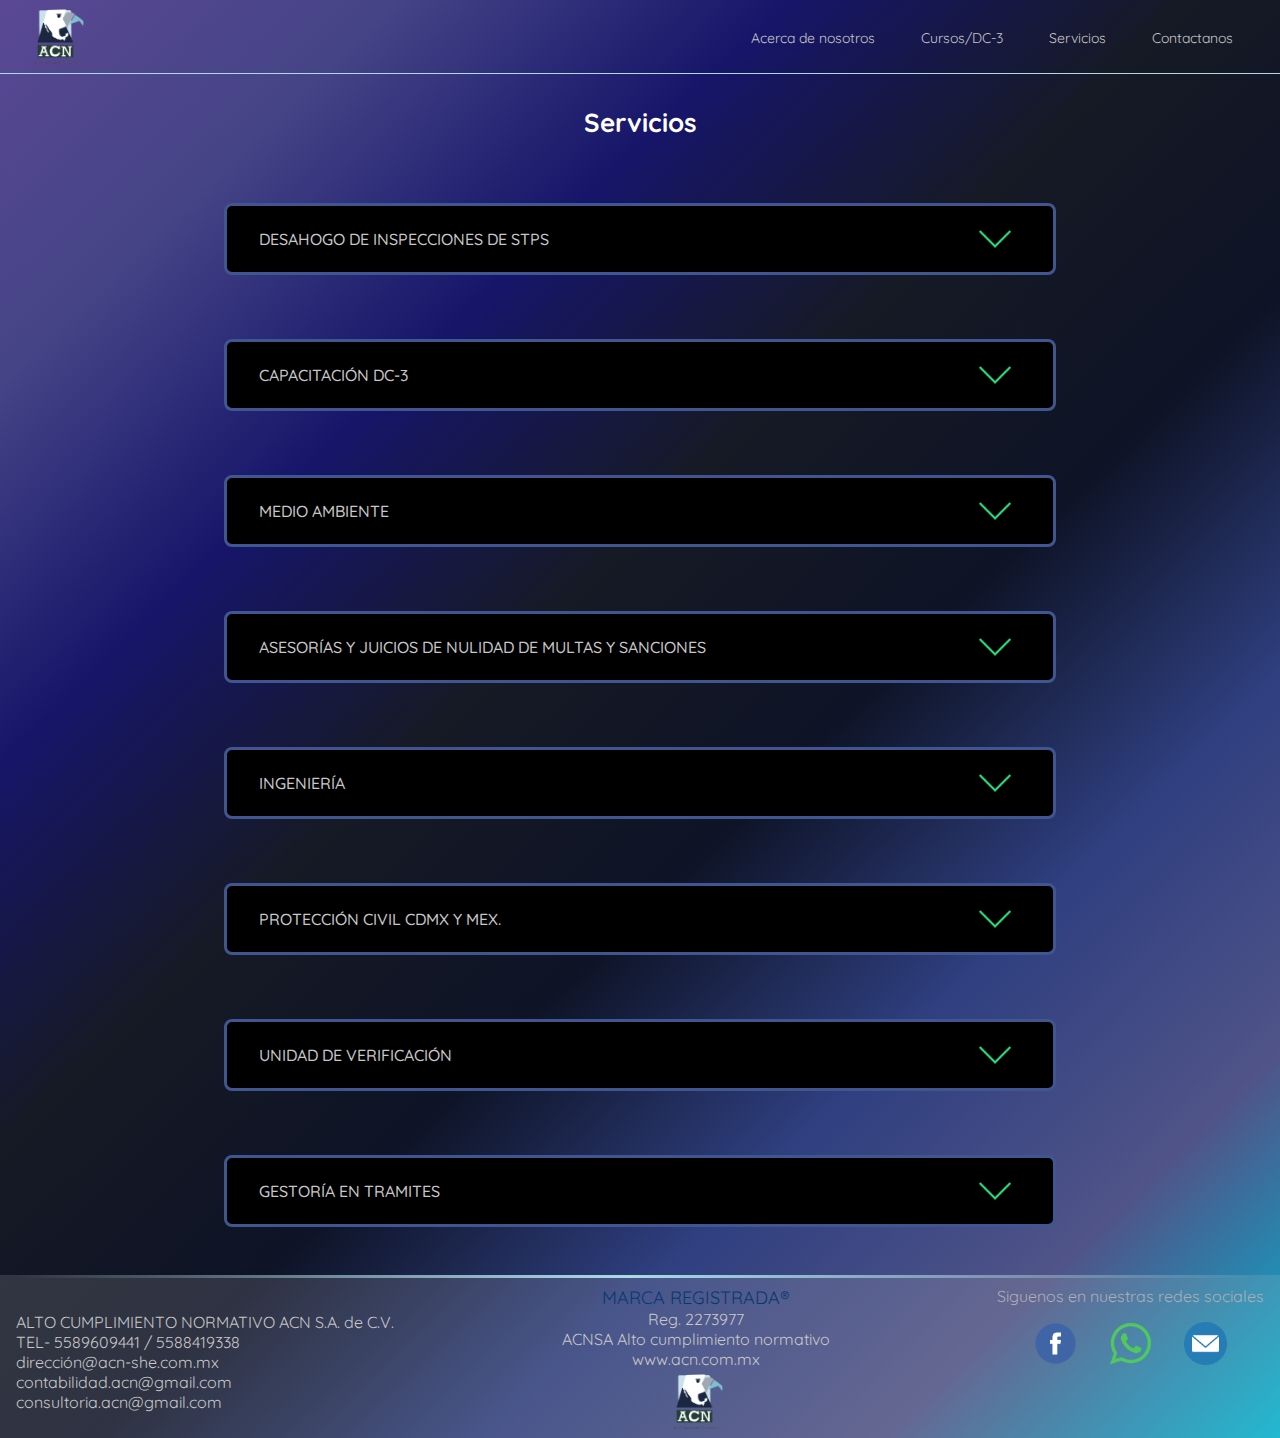
<file: html/servicios.html>
<!DOCTYPE html>
<html lang="es">
<head>
    <meta charset="UTF-8">
    <meta http-equiv="X-UA-Compatible" content="IE=edge">
    <meta name="viewport" content="width=device-width, initial-scale=1.0">
    <link rel="stylesheet" href="../css/servicios.css">
    <link rel="preconnect" href="https://fonts.googleapis.com">
    <link rel="preconnect" href="https://fonts.gstatic.com" crossorigin>
    <link href="https://fonts.googleapis.com/css2?family=Quicksand:wght@300;500;700&display=swap" rel="stylesheet">
    <script src="../js/jquery-3.6.0.js"></script>
    <script src="../js/jquery.flexslider.js"></script>
    <script src="../js/main.js"></script>
    <title>Servicios</title>
</head>
<body>
    <header>
        <nav>
            <div class="menu-btn">
              <img src="../Iconos/menublanco.png" alt="Menu">
            </div> 
                    <a href="./index.html"><img src="../fotos/logoVectorizadoByM3.png" alt="Logo" 
                    class="logo"></a>
                  <ul class="menu">
                      <li><a href="./acerca_de_nosotros.html" class="menu-i">Acerca de nosotros</a>
                      </li>
                      <li><a href="./cursos.html" class="menu-i">Cursos/DC-3</a>
                      </li>
                      <li><a href="./servicios.html" class="menu-i">Servicios</a>
                      </li>
                      <li><a href="https://wa.me/55305580375" class="menu-i">Contactanos</a>
                      </li>
                  </ul>
              <a href="https://wa.me/55305580375"  class="mensaje"><img src="../Iconos/mensaje.png" alt="mensaje"
             ></a>
          </nav>
    </header>

    <section class="main-container-servicios">
        <h1 class="titulo">Servicios</h1>
      
            <div class="card-servicios">
                <div class="primer-titulo">
                    <p class="titulo-s">DESAHOGO DE INSPECCIONES DE STPS</p>
                    <img class="mas" onclick="mifuncion();" src="../Iconos/add.png" alt="" id="hideText_btn">
                </div>
                    <div class="info-extra">
                        <span class="hide" id="hideText">
                            <li>Elaboración de los requerimientos administrativos y documentales que solicita STPS en  cada norma aplicable en base al giro del cliente.</li>
                            <li>Servicio de asistencia de consultoría en la visita de STPS al cliente.
                            </li>       
                        </span>
                    </div>                
            </div>

            <div class="card-servicios">
                <div class="primer-titulo">
                    <p class="titulo-s">CAPACITACIÓN DC-3</p>
                    <img class="mas" onclick="mifuncion2();" src="../Iconos/add.png" alt="" id="hideText_btn2" >
                </div>
                    <div class="info-extra">
                        <span class="hide" id="hideText2">
                            <li>Más de 25 cursos, enlistados más adelante.</li>
                            <li> Capacitaciones teórico prácticas en las instalaciones de ACN o en las del cliente.</li>
                           
                        </span>
                    </div>                
            </div>

            <div class="card-servicios">
                <div class="primer-titulo">
                    <p class="titulo-s">MEDIO AMBIENTE</p>
                    <img class="mas" onclick="mifuncion3();" src="../Iconos/add.png" alt="" id="hideText_btn3" >
                </div>
                    <div class="info-extra">
                        <span class="hide" id="hideText3">
                            <li>Procedimientos para el manejo de residuos.</li>
                            <li>Tramites de COA, LAUDF. emisiones a la atmosfera, descarga de aguas.
                            </li>                         
                        </span>
                    </div>                
            </div>

            <div class="card-servicios">
                <div class="primer-titulo">
                    <p class="titulo-s">ASESORÍAS Y JUICIOS DE NULIDAD DE MULTAS Y SANCIONES</p>
                    <img class="mas" onclick="mifuncion4();" src="../Iconos/add.png" alt="" id="hideText_btn4" >
                </div>
                    <div class="info-extra">
                        <span class="hide" id="hideText4">
                            <li>Secretaria de administración tributaria (SAT)</li>
                            <li>Secretaria del trabajo y previsión social (STPS)</li>
                            <li>Instituto mexicano del seguro social (IMSS)</li>
                            <li>Instituto del fondo nacional de la vivienda para los trabajadores (Infonavit)</li> 
                        </span>
                    </div>                
            </div>

            <div class="card-servicios">
                <div class="primer-titulo">
                    <p class="titulo-s">INGENIERÍA</p>
                    <img class="mas" onclick="mifuncion5();" src="../Iconos/add.png" alt="" id="hideText_btn5" >
                </div>
                    <div class="info-extra">
                        <span class="hide" id="hideText5">
                            <li>Planeación y control de la producción, memorias de cálculo, dictamen de UVIE en instalaciones eléctricas y de gas LP, visto bueno de seguridad, dictamen estructural etc.</li>
                            <li>Diagrama de flujo, descripción de puestos y análisis de los procesos internos.</li>
                           
                           
                        </span>
                    </div>                
            </div>

            <div class="card-servicios">
                <div class="primer-titulo">
                    <p class="titulo-s">PROTECCIÓN CIVIL CDMX Y MEX.</p>
                    <img class="mas" onclick="mifuncion6();" src="../Iconos/add.png" alt="" id="hideText_btn6" >
                </div>
                    <div class="info-extra">
                        <span class="hide" id="hideText6">
                            <li>Elaboración d programas internos y específicos de protección civil, con carta de tercer acreditado.</li>
                            <li> Capacitación y adiestramiento a las brigadas de emergencia (primeros auxilios, incendios, evacuación y rescate)</li>
                           
                        </span>
                    </div>                
            </div>

            <div class="card-servicios">
                <div class="primer-titulo">
                    <p class="titulo-s">UNIDAD DE VERIFICACIÓN</p>
                    <img class="mas" onclick="mifuncion7();" src="../Iconos/add.png" alt="" id="hideText_btn7" >
                </div>
                    <div class="info-extra">
                        <span class="hide" id="hideText7">
                           <li>nom-011-stps. ruido</li>  
                            <li>nom-020-stps. RSP</li>
                            <li>U.V. tipo c</li>
                            <li>nom-022-stps tierras físicas</li>
                            <li>nom-025-stps. iluminación</li>
                            <li>nom-010-stps. medición de polvos, humos, participas.</li>
                        </span>
                    </div>                
            </div>

            <div class="card-servicios">
                <div class="primer-titulo">
                    <p class="titulo-s">GESTORÍA EN TRAMITES</p>
                    <img class="mas" onclick="mifuncion8();" src="../Iconos/add.png" alt="" id="hideText_btn8" >
                </div>
                    <div class="info-extra">
                        <span class="hide" id="hideText8">
                            <li>Tramite y gestoría de visto bueno de seguridad y operación, ecología y gestoría para la obtención de la licencia de funcionamiento uso de suelo, apertura de negocio, coaching para la administración de un producto o servicio.</li>
                            <li>Planes y programas de capacitación - descripción de puestos.</li>
                            <li>Auditorías internas etc.</li>
                           
                        </span>
                    </div>                
            </div>   
    </section>

    <footer class="footer-container">
        <div class="footer-info">
          <p>ALTO CUMPLIMIENTO NORMATIVO ACN S.A. de C.V. </p>
          <p>TEL- 5589609441 / 5588419338</p>
          <p>dirección@acn-she.com.mx</p> 
          <p>contabilidad.acn@gmail.com</p>
          <p>consultoria.acn@gmail.com</p>
         
        </div>
        <div class="footer-marca">
          <p class="marca">MARCA REGISTRADA®</p>
          <p>Reg. 2273977</p>
          <p>ACNSA Alto cumplimiento normativo</p>  
          <p>www.acn.com.mx</p>  
  
          <img src="../fotos/logoVectorizadoByM3.png" alt="">
        </div>
        <div class="footer-redes">
            <p>Siguenos en nuestras redes sociales</p>
            <div class="imagenes">
              <div class="image1">  
                <a href="https://www.facebook.com/altocumplimientonormativo/">
                  <img  src="../Iconos/icono-facebook.png" alt="Facebook"></a>
              </div>
              <div class="image2">
              <a href="https://wa.me/55305580375"><img src="../fotos/whatsapp.png" alt="whatsapp"></a>
              </div>
              <div class="image3">
              <a href="https://www.google.com/gmail/"><img src="../Iconos/icono-correo.png" alt="Correo"></a>
              </div>
            </div>
          </div>
      </footer>
    <script src="../js/info-extra.js"></script>
    <script src="../js/menu.js" defer></script>
</body>
</html>
</file>
<file: css/acerca_de_nosotros.css>
:root{
    --white: #FFFFFF;
    --black: #000000;
    --very-light-text: #c7c7c7;
    --text-input-field: #f7f7f7;
    --hospital-green: #acd9b2;
    --color-button:#1F4D7E;
    --sm: 14px;
    --md: 16px;
    --lg: 18px;
    --xl: 26px;
}
*{
    margin: 0;
    padding: 0;
    box-sizing: border-box;
}
body{
    background: linear-gradient(134deg,#00B7D4, #505488, #2F3F80,#0e1326,#161A25,#161569,#454487
    ,#5A4894);
    background: -webkit-linear-gradient(134deg,#00B7D4, #505488, #2F3F80,#0e1326,#161A25,#161569,#454487
    ,#5A4894);
    font-family: 'Quicksand', sans-serif;
    height: 100%;
}

.mensaje{
    display: none;
}
.logo{
    margin-top: 4px;
    width: 65px;
}
nav{
    display: flex;
    height: auto;
    justify-content: space-between;
    align-items: center;
    padding: 0 24px;
    border-bottom: 1px solid #ABDBE3
}
.menu{
    display: flex;
}
.menu li{
    list-style: none;
    margin: 0 15px;
}
.menu .menu-i{
    text-decoration: none;
    color: var(--very-light-text);
    padding: 8px;
    border-radius: 4px;
    font-size: var(--sm);
    transition: all 0.3s ease;
}
.menu .menu-i:hover{
    text-decoration: none;
    color: var(--hospital-green);
    border: 1px solid var(--hospital-green);
}
.menu ul{
    list-style: none;
    padding: 0 12px;
    margin: 0;
    display: flex;
    align-items: center;
    justify-content: center;
}
.menu-btn{
    width: 25px;
    margin-top: 12px;
    display: none;
}
.main-container{
    display: flex;
    flex-direction: column;
    justify-content: center;
    align-items: center;
}
.main-container p{
    padding: 16px;
    color: var(--very-light-text);
    font-size: var(--lg);
    text-align: center;
    font-weight: bold;
}
.div-parrafo{
    width: 70%;
}
.div-parrafo p{
    text-align: justify;
    padding: 16px 16px 0;
    color: var(--very-light-text);
    font-size: var(--md);
    font-weight: 300;
}
.div-parrafo p:last-child{
    text-align: justify;
    padding: 16px 16px 8px;
    color: var(--very-light-text);
    font-size: var(--md);
    font-weight: 300;
}
.cards-main-container{
    display: flex;
    flex-direction: column;
    justify-content: center;
    align-items: center;
}
.cards-conteiner{
    display: flex;
    padding: 16px 52px;
    background-color: rgba(45, 49, 59, 0.6);
    box-shadow: 0px 4px 4px rgba(0, 0, 0, 0.25);
    border-radius: 0px 8px 58px 0px;
    width: 68%;
    height: 190px;
    max-width: 1008px;
    margin: 26px 16px;
}
.cards p{
    color: var(--white);
    font-size: var(--lg);
    font-weight: bold;
    text-align: justify;
    padding: 8px 0;
}
.cards p:last-child{
    display: flex;
    justify-content: center;
    height: 72%;
    align-items: center;
    padding: 8px 0;
    color: var(--white);
    font-size: var(--md);
    font-weight: 200;
}
.cards-conteiner:last-child{
    display: flex;
    padding: 16px 52px;
    background-color: rgba(45, 49, 59, 0.6);
    box-shadow: 0px 4px 4px rgba(0, 0, 0, 0.25);
    border-radius: 0px 8px 58px 0px;
    width: 68%;
    height: 340px;
    max-width: 1008px;
    margin: 26px 16px;
}
.cards ul li{
    height: 88%;
    color: var(--white);
    font-size: var(--md);
    font-weight: 200;
    padding: 4px;
    text-align: justify;
}
.cards ul{
    padding-top: 8px;
}
.footer-container{
    display: flex;
    margin: 16px 0 0;
    background: rgba(196, 196, 196, 0.18);
    justify-content: space-between;
    border-top:3.5px transparent solid;
    border-image:-webkit-linear-gradient(left,rgba(171, 219, 227, 0) 1.81%,#ABDBE3 49.11%,rgba(171, 219, 227, 0) 97.08%) 1 10;
}
.footer-info{
    color: var(--very-light-text);
    font-size: var(--md);
    text-align: justify;
    padding: 8px 8px 0 16px;;
    display: flex;
    flex-direction: column;
    justify-content: center;
}
.marca{
    color: #063970;
    font-size: var(--lg);
}
.footer-marca{
    color: var(--very-light-text);
    font-size: var(--md);
    text-align: center;
    padding: 8px 8px 0 8px;
}
.footer-marca img{
    width: 65px;
}
.footer-redes{
    color: #ABAEB6;
    font-size: var(--md);
    padding: 8px 16px 8px 8px;
    text-align: center;
}
.footer-redes img{
    padding: 16px;
    width: 75px;
}
.imagenes{
    display: flex;
    justify-content: center;
}
@media (max-width: 1020px) {
    .cards-conteiner{
        display: block;
        height: max-content;
        width: 90%;
        padding: 18px;
    }
    .cards-conteiner:last-child{
        display: block;
        height: max-content;
        width: 90%;
        padding: 18px;
    }
    .cards ul li{
        display: block;
        padding: 8px 0;
        color: var(--white);
        font-size: var(--md);
        font-weight: 200;
    }
    .div-parrafo{
        width: 100%;
    }
    .main-container p{
        padding: 4px 12px;
    }
}

@media (max-width: 650px) {
    body{
        height: max-content;
    }
    .menu-btn{
        display: block;
    }
    .menu-btn img{
        width: 25px;
        margin-top: -4px;
    }
    .nav{
        padding: 0px 12px;
    }
    .menu{
        position: fixed;
        top: 8vh;
        left: 0;
        width: 100vw;
        height: calc(100% - 65px);
        background: #0e0e0e;
        flex-direction: column;
        line-height: 100px;
        align-items: center;
        top: 70px;
        z-index: 5;
        transition: all 0.5s ease;
        transform: translateX(-100%);
    }
    .menu.active{
        transform: translateY(0);
    }
    .no_scroll{
        overflow:hidden;
    }
    .menu .menu-i ul li{
        display: block;
        margin: 50px 0;
        line-height: 30px; 
    }
    .menu li a{
        font-size: var(--sm);
    }
    .menu li:last-child{
        background: #063970;
        width: 100%;
        display: flex;
        justify-content: center;
    }
    .leftnav li:hover{
        background: none;
    }
    .mensaje{
        display: block;
        width: 35px;
    }
    .mensaje img{
        width: 35px;
    }
    .footer-container{
        display: grid;
        margin: 16px 0 0;
        justify-content: center;   
    }
    .image1{
        width: 65px;
        align-items: center;
        justify-content: center;
    }
    .image2{
        width: 65px;
        align-items: center;
        justify-content: center;
    }
    .image3{
        width: 65px;
        align-items: center;
        justify-content: center;
    }
    .footer-redes p{
        color: #ABAEB6;
        font-size: var(--md);
        padding: 8px 0px 8px 8px;
        text-align: center;
    }
    .footer-info{
        text-align: center;
        padding: 12px;
        display: flex;
        justify-content: center;
    }
    .imagenes{
        display: flex;
        justify-content: center;
        padding: 0px 16px;
    }
    .footer-redes img{
        padding: 0px 16px;
    }
}
</file>
<file: css/cursos.css>
:root{
    --white: #FFFFFF;
    --black: #000000;
    --very-light-text: #c7c7c7;
    --text-input-field: #f7f7f7;
    --hospital-green: #acd9b2;
    --color-button:#1F4D7E;
    --sm: 14px;
    --md: 16px;
    --lg: 18px;
    --xl: 26px;
}
*{
    margin: 0;
    padding: 0;
    box-sizing: border-box;
}
body{
    background: linear-gradient(134deg,#00B7D4, #505488, #2F3F80,#0e1326,#161A25,#161569,#454487
    ,#5A4894);
    background: -webkit-linear-gradient(134deg,#00B7D4, #505488, #2F3F80,#0e1326,#161A25,#161569,#454487
    ,#5A4894);
    font-family: 'Quicksand', sans-serif;
    height: 100%;
}
.mensaje{
    display: none;
}
.logo{
    margin-top: 4px;
    width: 65px;
}
nav{
    display: flex;
    height: auto;
    justify-content: space-between;
    align-items: center;
    padding: 0 24px;
    border-bottom: 1px solid #ABDBE3
}
.menu{
    display: flex;
}
.menu li{
    list-style: none;
    margin: 0 15px;
}
.menu .menu-i{
    text-decoration: none;
    color: var(--very-light-text);
    padding: 8px;
    border-radius: 4px;
    font-size: var(--sm);
    transition: all 0.3s ease;
}
.menu .menu-i:hover{
    text-decoration: none;
    color: var(--hospital-green);
    border: 1px solid var(--hospital-green);
}
.menu ul{
    list-style: none;
    padding: 0 12px;
    margin: 0;
    display: flex;
    align-items: center;
    justify-content: center;
}
.menu-btn{
    width: 25px;
    margin-top: 12px;
    display: none;
}
.main-container{
    display: flex;
    justify-content: center;
    align-items: center;
    padding: 14px 0;
}
.titulo{
    padding: 18px;
    border-radius: 24px 4px 91px 0px;
    width: 70%;
}
.titulo p{
    color: var(--very-light-text);
    font-size: var(--xl);
    font-weight: 500;
    text-align: center;
}
.cards-main-container{
    display: flex;
    justify-content: center;
    align-items: center;
    width: auto;
    height: auto;
}
.cards-conteiner{
    padding: 36px 0;
    display: grid;
    grid-template-columns: repeat(3,241px);
    place-content: center;
    column-gap: 82px;
    row-gap: 75px;
    width: 90%;
}
.cards{
    display: flex;
    flex-direction: column;
    width: 100%;
    height: 250px;
    background: rgba(0, 0, 0, 0.2);
    border: 1px solid #506BB5;
    border-radius: 8px 8px 8px 8px;
}
.cards:nth-child(2n+1){
    background: rgba(45, 49, 59, 0.2);
    border: 1px solid #1ABFB5;
}
.cards:nth-child(27){
    padding: 4px 4px 0;
}
.cards:nth-child(23){
    padding: 4px 4px 0;
}
.cards:nth-child(22){
    padding: 4px 4px 0;
}

.titulo-curso{
    display: flex;
    align-items: center;
    justify-content: center;
    height: 100%;
}
.titulo-curso p{
    color: var(--very-light-text);
    font-size: 18px;
    font-weight: 300;
    text-align: center;
}
.button-container{
    display: flex;
    align-items: center;
    justify-content: end;
    padding-bottom: 8px;
    justify-content: center;
    align-items: center;
   
}   
.boton-primario{
    height: 32px;
    width: 90%;
    font-size: var(--md);
    font-weight: var(--md);
    cursor: pointer;
    background: #000000;
    border-radius:  8px 8px 8px 8px;;
    border: 2px solid #447094;
    color: var(--white);
    text-decoration: none;
    text-align: center;
    padding-top: 3px;
}
.modal{
    position: fixed;
    background-color: #333;
    top: 0;
    bottom: 0;
    left: 0;
    right: 0;
    display: flex;

    --opacity: 0;
    --pointer: none;

    opacity: var(--opacity);
    pointer-events: var(--pointer);
    transition: opacity .5s;
}
.modal_container{
    margin: auto;
    background-color: #fff;
    width: 90%;
    max-height: 600px;
    overflow: hidden;
    text-align: center;
    padding: 2.5em;
    border-radius: 1em;
}

.titulo-modal{
    font-size: var(--xl);
    padding-bottom: 15px;
}
.parrafo{
    margin-top: 1em;
    margin-bottom: 1em;
    font-weight: normal;
    line-height: 1.5;
}
.modal_close{
    display: inline-block;
    border: 1px solid #333;
    padding: 1em 2em;
    text-decoration: none;
    font-weight: 700;
    color: #333;
    border-radius: .4em;
}
.modal:target{
    --opacity: 1;
    --pointer: unset;
}
.paginas{
    margin: 36px 0 120px;
}
.paginas ul{
    list-style: none;
    text-align: center;
}
.paginas ul li{
    display: inline-block;
    margin-right: 10px;
}
.paginas ul li a{
    display: block;
    padding: 10px 20px;
    color: #FFFFFF;
    background: #0e1326;
    text-decoration: none;
}
.paginas ul li a:hover{
    background: #2F3F80;
}
.paginas ul li .active{
    background: #2F3F80;
}
.footer-container{
    display: flex;
    margin: 16px 0 0;
    background: rgba(196, 196, 196, 0.18);
    justify-content: space-between;
    border-top:3.5px transparent solid;
    border-image:-webkit-linear-gradient(left,rgba(171, 219, 227, 0) 1.81%,#ABDBE3 49.11%,rgba(171, 219, 227, 0) 97.08%) 1 10;
}
.footer-info{
    color: var(--very-light-text);
    font-size: var(--md);
    text-align: justify;
    padding: 8px 8px 0 16px;;
    display: flex;
    flex-direction: column;
    justify-content: center;
}
.marca{
    color: #063970;
    font-size: var(--lg);
}
.footer-marca{
    color: var(--very-light-text);
    font-size: var(--md);
    text-align: center;
    padding: 8px 8px 0 8px;
}
.footer-marca img{
    width: 65px;
}
.footer-redes{
    color: #ABAEB6;
    font-size: var(--md);
    padding: 8px 16px 8px 8px;
    text-align: center;
}
.footer-redes img{
    padding: 16px;
    width: 75px;
}
.imagenes{
    display: flex;
    justify-content: center;
}
@media (max-width: 1024px) {
    .cards-conteiner{
        column-gap: 70px;
        width: 100%;
    }
}
@media (max-width: 910px){
    .cards-conteiner{
        column-gap: 70px;
        width: 100%;
        display: grid;
        grid-template-columns: repeat(2,241px);
    }
}

@media (max-width: 650px) {
    body{
        height: max-content;
    }
    .menu-btn{
        display: block;
    }
    .menu-btn img{
        width: 25px;
        margin-top: -4px;
    }
    .nav{
        padding: 0px 12px;
    }
    .menu{
        position: fixed;
        top: 8vh;
        left: 0;
        width: 100vw;
        height: calc(100% - 65px);
        background: #0e0e0e;
        flex-direction: column;
        line-height: 100px;
        align-items: center;
        top: 70px;
        z-index: 5;
        transition: all 0.5s ease;
        transform: translateX(-100%);
    }
    .menu.active{
        transform: translateY(0);
    }
     .no_scroll{
        overflow:hidden;
    }
    .menu .menu-i ul li{
        display: block;
        margin: 50px 0;
        line-height: 30px; 
    }
    .menu li a{
        font-size: var(--sm);
    }
    .menu li:last-child{
        background: #063970;
        width: 100%;
        display: flex;
        justify-content: center;
    }
    .leftnav li:hover{
        background: none;
    }
    .mensaje{
        display: block;
        width: 35px;
    }
    .mensaje img{
        width: 35px;
    }
    .footer-container{
        display: grid;
        margin: 16px 0 0;
        justify-content: center;   
    }
    .image1{
        width: 65px;
        align-items: center;
        justify-content: center;
    }
    .image2{
        width: 65px;
        align-items: center;
        justify-content: center;
    }
    .image3{
        width: 65px;
        align-items: center;
        justify-content: center;
    }
    .footer-redes p{
        color: #ABAEB6;
        font-size: var(--md);
        padding: 8px 0px 8px 8px;
        text-align: center;
    }
    .footer-info{
        text-align: center;
        padding: 12px;
        display: flex;
        justify-content: center;
    }
    .imagenes{
        display: flex;
        justify-content: center;
        padding: 0px 16px;
    }
    .footer-redes img{
        padding: 0px 16px;
    }
    .cards-conteiner{
        display: block;
        width: 95%;
        padding-top: 0;
    }
    .cards{
        margin: 42px 0;
    }
    .titulo{
        width: 95%;
        padding: 4px;
    }
    .titulo p{
        font-size: var(--md);
    }
    .main-container{
        padding-bottom: 0;
    }
}
</file>
<file: css/servicios.css>
:root{
    --white: #FFFFFF;
    --black: #000000;
    --very-light-text: #c7c7c7;
    --text-input-field: #f7f7f7;
    --hospital-green: #acd9b2;
    --color-button:#1F4D7E;
    --sm: 14px;
    --md: 16px;
    --lg: 18px;
    --xl: 26px;
}
*{
    margin: 0;
    padding: 0;
    box-sizing: border-box;
}
body{
    background: linear-gradient(134deg,#00B7D4, #505488, #2F3F80,#0e1326,#161A25,#161569,#454487
    ,#5A4894);
    background: -webkit-linear-gradient(134deg,#00B7D4, #505488, #2F3F80,#0e1326,#161A25,#161569,#454487
    ,#5A4894);
    font-family: 'Quicksand', sans-serif;
    height: max-content;
}
.mensaje{
    display: none;
}
.logo{
    margin-top: 4px;
    width: 65px;
}
nav{
    display: flex;
    height: auto;
    justify-content: space-between;
    align-items: center;
    padding: 0 24px;
    border-bottom: 1.5px solid #ABDBE3
}
.menu{
    display: flex;
}
.menu li{
    list-style: none;
    margin: 0 15px;
}
.menu .menu-i{
    text-decoration: none;
    color: var(--very-light-text);
    padding: 8px;
    border-radius: 4px;
    font-size: var(--sm);
    transition: all 0.3s ease;
}
.menu .menu-i:hover{
    text-decoration: none;
    color: var(--hospital-green);
    border: 1px solid var(--hospital-green);
}
.menu ul{
    list-style: none;
    padding: 0 12px;
    margin: 0;
    display: flex;
    align-items: center;
    justify-content: center;
}
.menu-btn{
    width: 25px;
    margin-top: 12px;
    display: none;
}
.main-container-servicios{
    display: grid;
}
.card-servicios{
    display: flex;
    flex-direction: column;
   
    width: 65%;
    height: auto;
    margin: 32px auto;
    background: #000000;
    border: 3px solid #405691;
    border-radius: 8px;
    padding: 15px 32px 15px;
}
.titulo {
    font-size: var(--xl);
    font-weight: 700;
    color: #FFFFFF;
    text-align: center;
    padding: 32px 0;
}
.titulo-s{
    font-size: var(--md);
    font-weight: 500;
    color: var(--very-light-text);
}
.mas img{
    margin: 12px;
    width: 36px;
}
.primer-titulo{
    display: flex;
    width: 100%;
    justify-content: space-between;
    align-items: center;
}
.primer-titulo img{
    width: 36px;
    margin: 0 8px;
}
.info-extra{
    display: inline;
}
.hide{
    display: none;
    text-align: justify;
    font-size: var(--md);
    font-weight: 500;
    color: var(--very-light-text);
    padding: 12px 32px;
    
}

.show {
    display: block;
    
}
.menos{
    display: none;
}



.footer-container{
    display: flex;
    margin: 16px 0 0;
    background: rgba(196, 196, 196, 0.18);
    justify-content: space-between;
    border-top:3.5px transparent solid;
    border-image:-webkit-linear-gradient(left,rgba(171, 219, 227, 0) 1.81%,#ABDBE3 49.11%,rgba(171, 219, 227, 0) 97.08%) 1 10;
}
.footer-info{
    color: var(--very-light-text);
    font-size: var(--md);
    text-align: justify;
    padding: 8px 8px 0 16px;;
    display: flex;
    flex-direction: column;
    justify-content: center;
}
.marca{
    color: #063970;
    font-size: var(--lg);
}
.footer-marca{
    color: var(--very-light-text);
    font-size: var(--md);
    text-align: center;
    padding: 8px 8px 0 8px;
}
.footer-marca img{
    width: 65px;
}
.footer-redes{
    color: #ABAEB6;
    font-size: var(--md);
    padding: 8px 16px 8px 8px;
    text-align: center;
}
.footer-redes img{
    padding: 16px;
    width: 75px;
}
.imagenes{
    display: flex;
    justify-content: center;
}


@media (max-width: 650px) {
    body{
        height: max-content;
    }
    .menu-btn{
        display: block;
    }
    .menu-btn img{
        width: 25px;
        margin-top: -4px;
    }
    .nav{
        padding: 0px 12px;
    }
    .menu{
        position: fixed;
        top: 8vh;
        left: 0;
        width: 100vw;
        height: calc(100% - 65px);
        background: #0e0e0e;
        flex-direction: column;
        line-height: 100px;
        align-items: center;
        top: 70px;
        z-index: 5;
        transition: all 0.5s ease;
        transform: translateX(-100%);
    }
    .menu.active{
        transform: translateY(0);
    }
     .no_scroll{
        overflow:hidden;
    }
    .menu .menu-i ul li{
        display: block;
        margin: 50px 0;
        line-height: 30px; 
    }
    .menu li a{
        font-size: var(--sm);
    }
    .menu li:last-child{
        background: #063970;
        width: 100%;
        display: flex;
        justify-content: center;
    }
    .leftnav li:hover{
        background: none;
    }
    .mensaje{
        display: block;
        width: 35px;
    }
    .mensaje img{
        width: 35px;
    }
    .titulo{
        font-size: var(--lg);
        font-weight: 400;
    }
    .titulo-s{
        font-size: var(--sm);
        font-weight: 200;
    }

    .card-servicios{
        width: 95%;
    }
    .footer-container{
        display: grid;
        margin: 16px 0 0;
        justify-content: center;   
    }
    .image1{
        width: 65px;
        align-items: center;
        justify-content: center;
    }
    .image2{
        width: 65px;
        align-items: center;
        justify-content: center;
    }
    .image3{
        width: 65px;
        align-items: center;
        justify-content: center;
    }
    .footer-redes p{
        color: #ABAEB6;
        font-size: var(--md);
        padding: 8px 0px 8px 8px;
        text-align: center;
    }
    .footer-info{
        text-align: center;
        padding: 12px;
        display: flex;
        justify-content: center;
    }
    .imagenes{
        display: flex;
        justify-content: center;
        padding: 0px 16px;
    }
    .footer-redes img{
        padding: 0px 16px;
    }
}
</file>
